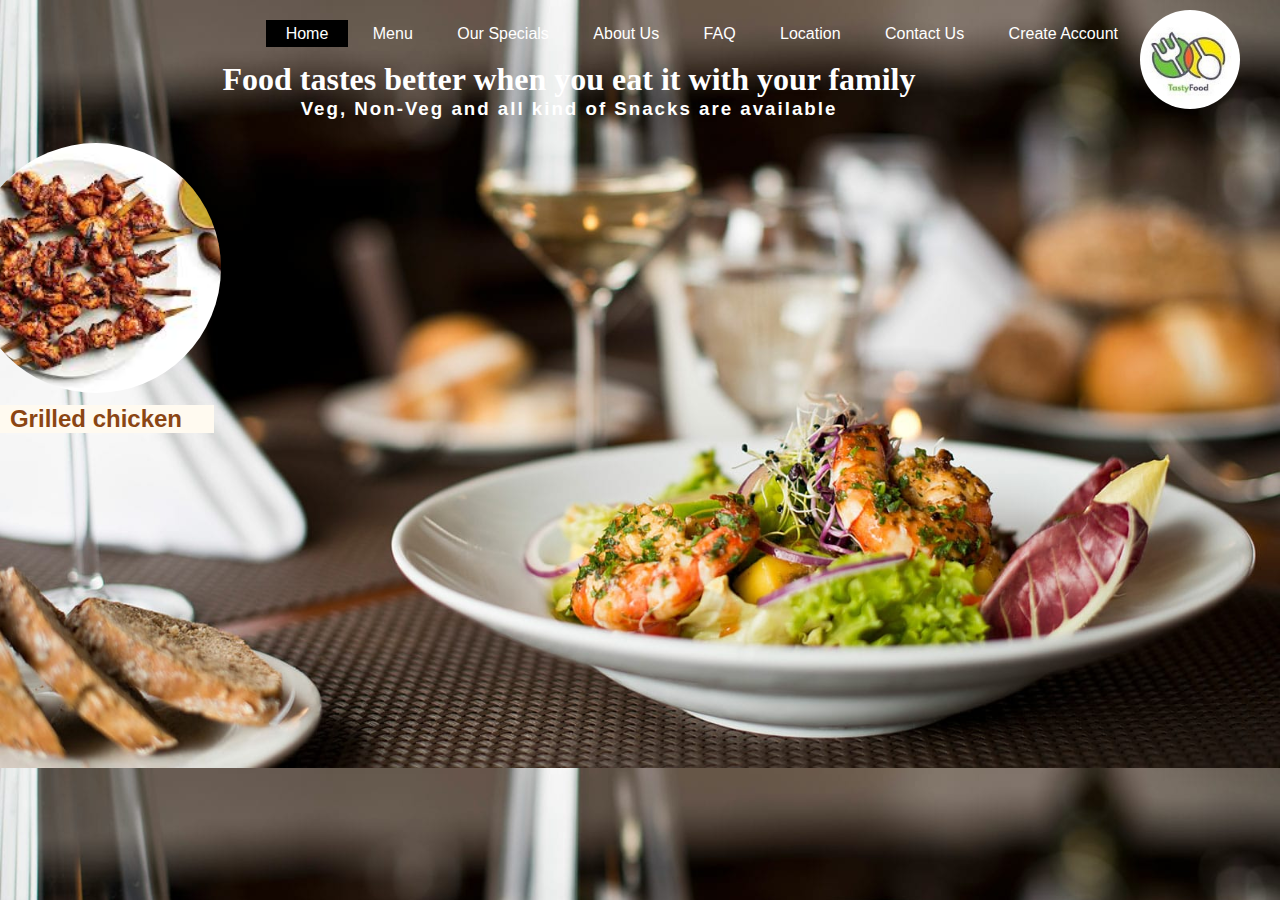
<file: MTD PROJECT/index.html>
<!DOCTYPE html>
<html>
<head>
	<title>Food</title>
	<link rel="stylesheet" type="text/css" href="style.css">
</head>
<body>
	<nav>
		<div class="main">
			<div class="logo">
				<a href="index.html">
				<img src="download.jpg">
				</a>
			</div>
			<div class="menu">
				<ul>
					<li class="active"><a href="">Home</a></li>
					<li ><a href="menutable.html"> Menu</a></li>
					<li><a href="menu.html">Our Specials</a></li>
					<li><a href="about1.html">About Us</a></li>
					<li><a href="faq.html">FAQ</a></li>
					<li><a href="location.html">Location</a></li>
					<li><a href="Contact Us.html">Contact Us</a></li>
					<li><a href="Create Account.html">Create Account</a></li>
				</ul>
			</div>
		</div>
	</nav>

		<showcase>
        <div class="container">
        	<br>
            <h1>Food tastes better when you eat it with your family</h1>
            <h3>Veg, Non-Veg and all kind of Snacks are available</h3>
            <br>
            <div ID="keyCHANGE">
            <div class="category">
                <div class="thai">
                    <img src="thai1.jpg" alt="">
                    <h4>Thai special</h4>
                </div>
                <div class="snacks">
                    <img src="snacks.jpg" alt="">
                    <h4>Evening Snacks</h4>
                </div>
                <div class="grill">
                    <img src="grill.jpg" alt="">
                    <h4> Grilled chicken</h4>
                </div>
            </div>
        </div>
        <br>
        
    </showcase>

		
	
</body>
</html>
</file>
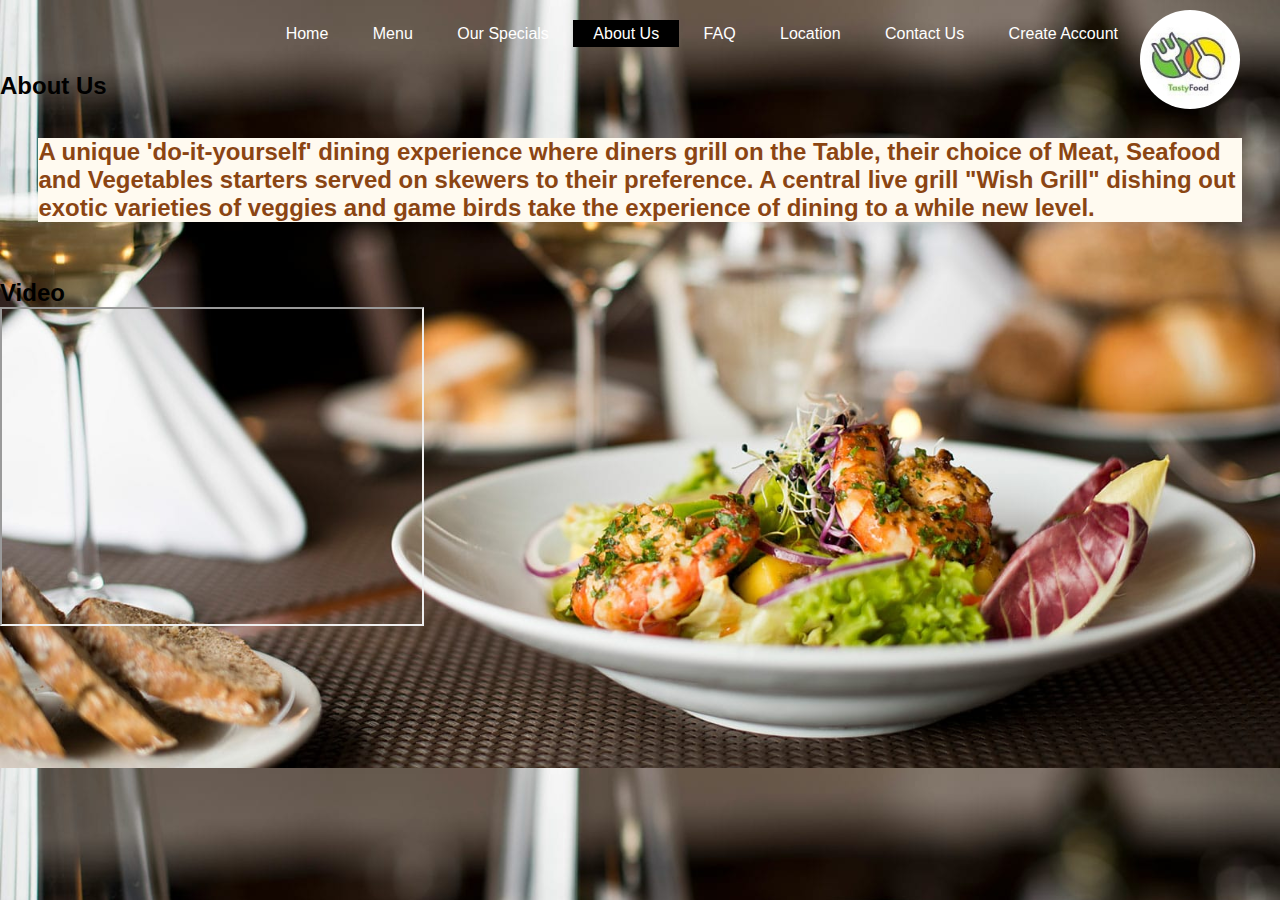
<file: MTD PROJECT/about1.html>
<!DOCTYPE html>

<html>

<head>
  <title>ABOUT US</title>
  <link rel="stylesheet" type="text/css" href="style.css">
</head>

<body>
	 <nav>
        <div class="main">
            <div class="logo">
                <a href="index.html">
                <img src="download.jpg">
                </a>
            </div>
            <div class="menu">
                <ul>
                    <li ><a href="index.html">Home</a></li>
                    <li ><a href="menutable.html"> Menu</a></li>
                    <li><a href="menu.html">Our Specials</a></li>
                    <li class="active"><a href="">About Us</a></li>
                    <li><a href="faq.html">FAQ</a></li>
                    <li><a href="location.html">Location</a></li>
                    <li><a href="Contact Us.html">Contact Us</a></li>
                    <li><a href="Create Account.html">Create Account</a></li>
                </ul>
            </div>
        </div>
    </nav>
    <br>
    <br>
    <br>
    <br>

  
    <h2> About Us </h2>
   
<h4>A unique 'do-it-yourself' dining experience where diners grill on the Table, their choice of Meat, Seafood and Vegetables starters served on skewers to their preference. A central live grill "Wish Grill" dishing out exotic varieties of veggies and game birds take the experience of dining to a while new level.
</h4>
</div>
  <br>
  
<h2>Video</h2>
  <iframe width="420" height="315" src="https://www.youtube.com/embed/tgbNymZ7vqY">
  </iframe>
  

</body>

</html>
</file>
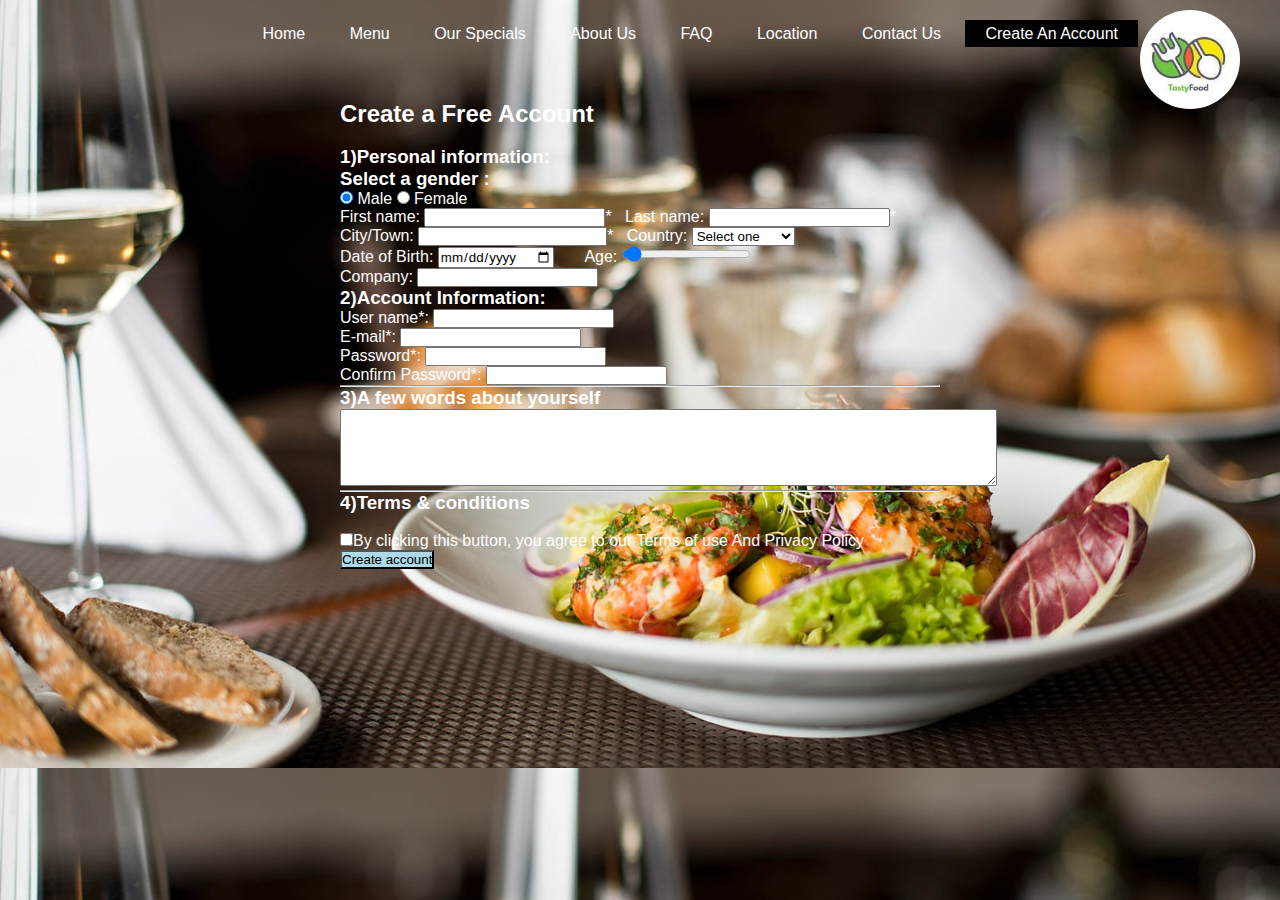
<file: MTD PROJECT/Create Account.html>
<!DOCTYPE html>
<html lang="en">

<head>
	<meta charset="UTF-8">
	<link rel="stylesheet" type="text/css" href="style.css">
	 <style>
		form{
  font-size: 16px;
  cursor: pointer;
  text-align: left;
  width:600px;
	height: 400px;
	margin-left: 20%;
	margin-right: 20%;
	margin-top: 10%;
	   padding: 100px 28px;
	   color:#fff;
}

</style>
</head>

<body>
	<nav>
		<div class="main">
			<div class="logo">
				<a href="index.html">
				<img src="download.jpg" >
				</a>
			</div>
			<div class="menu">
				<ul>
					<li ><a href="index.html">Home</a></li>
					<li ><a href="menutable.html"> Menu</a></li>
                    <li><a href="menu.html">Our Specials</a></li>
					<li><a href="about1.html">About Us</a></li>
					<li><a href="faq.html">FAQ</a></li>
					<li><a href="location.html">Location</a></li>
					<li><a href="Contact Us.html">Contact Us</a></li>
					<li class="active"><a href="">Create An Account </a></li>
				</ul>
			</div>
		</div>
		</nav>
      <div>
    <form action="FORM_reply.html" method="get" style="width:600px;margin:auto">
		<h2>Create a Free Account </h2>
		<br>
    	 <h3> 1)Personal information: </h3>
     <h3>Select a gender : </h3>
			<input type="radio" name="Gender" value="M" checked id="Male">
			<label for="Male">Male</label>
			<input type="radio" name="Gender" value="F" id="Female">
			<label for="Female">Female</label><br>
			 First name: 
			<input type="text" name="First name" maxlength="50" required size="20">*
		  &nbsp;
			Last name:
			<input type="text" name="Lastname" maxlength="50" required size="20">*
			<br>
			City/Town:                    
			<input type="text" name="city" maxlength="50" required size="21">*
			&nbsp;
			Country:
			<select name="country" required>
				<option value="" selected>Select one</option>
				<option value="1">Canada</option>
				<option value="2">United States</option>
				<option value="3">India</option>
			</select>
			<br>
            
			Date of Birth:
            <input type="date" id="dob" name="Date of Birth">
            &nbsp;
            &nbsp;
            &nbsp;
           Age:
            <input type="range" name="weight" id="range_weight" value="5" min="1" max="100" oninput="range_weight_disp.value = range_weight.value">
   <output  id="range_weight_disp"></output>
   <br>
   Company: <input type= "Text" name = "Company required">

   <h3>2)Account Information:</h3>
 
 User name*: <input type= "text" name = "Username" required>
<br>

 E-mail*: <input type= "email" name = "email" required>
 <br>
 
 Password*: <input type= "password" name = "password" required>
 <br>
Confirm Password*: <input type= "password" name = "ConfirmPassword" required>
<br>
<hr>

    	<h3>3)A few words about yourself</h3>
  

<textarea name ="message" rows = "5" cols ="80"> </textarea>
<br>
<hr>
 
    	 <h3>4)Terms & conditions</h3>

<br>
 <input type="checkbox">By clicking this button, you agree to our Terms of use And Privacy Policy
   <br>
   <input type="submit" value ="Create account" style="background-color:Lightblue">
    <br>
   
   


            

		<!--The language checkbox fields------------------------->
		
	
		

		<!--The login info fields-------------------------------->
		
			
		<!--Submit button-->
		

	</form>
</div>
	
	


</body>

</html>
</file>
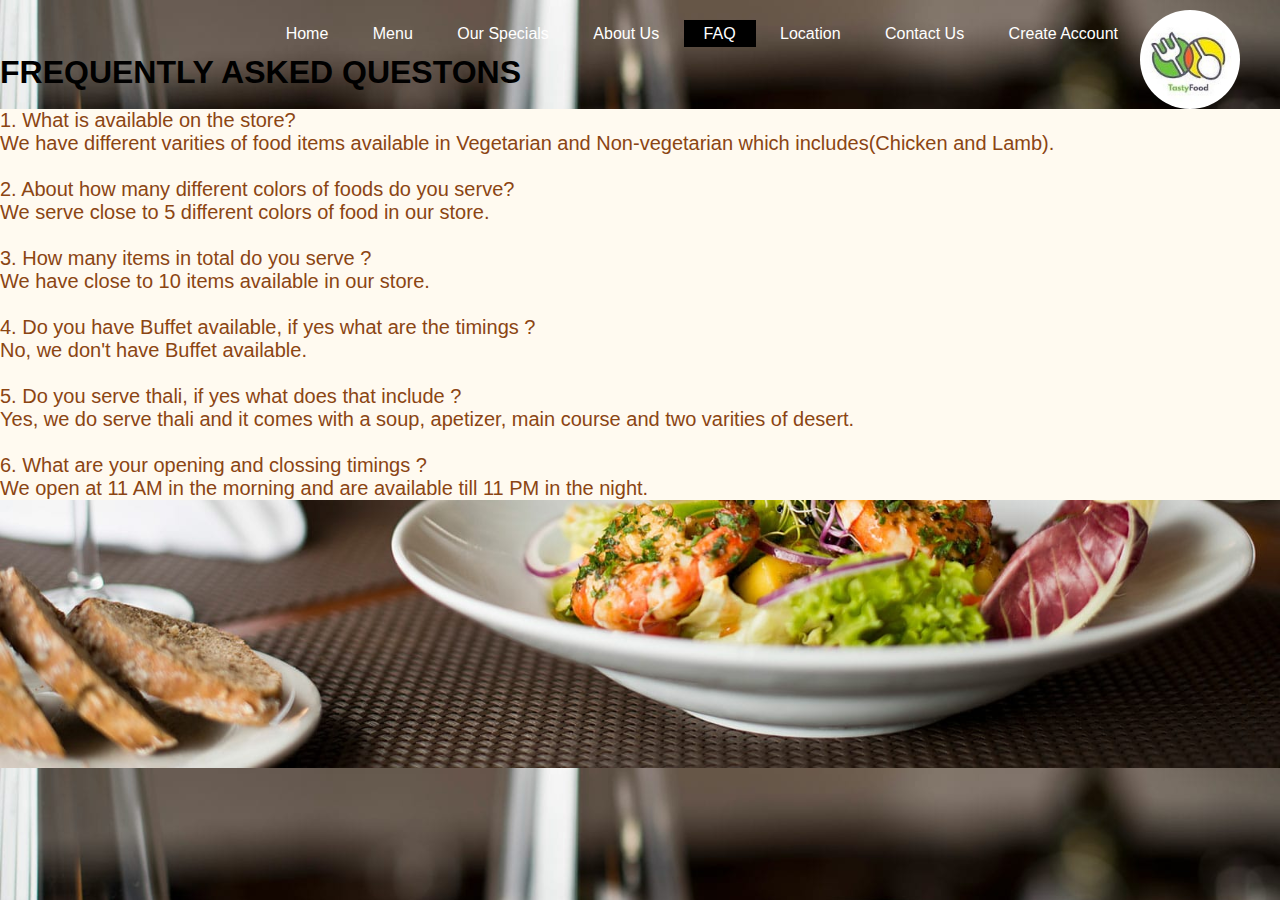
<file: MTD PROJECT/faq.html>
<!DOCTYPE html>
<html>
<head>
	<title>FAQ</title>
	<link rel="stylesheet" type="text/css" href="style.css">
</head>
<body>
	<nav>
		<div class="main">
			<div class="logo">
				<a href="index.html">
				<img src="download.jpg">
				</a>
			</div>
			<div class="menu">
				<ul>
					<li ><a href="index.html">Home</a></li>
					<li ><a href="menutable.html"> Menu</a></li>
					<li><a href="menu.html">Our Specials</a></li>
					<li><a href="about1.html">About Us</a></li>
					<li class="active"><a href="">FAQ</a></li>
					<li><a href="location.html">Location</a></li>
					<li><a href="Contact Us.html">Contact Us</a></li>
					<li><a href="Create Account.html">Create Account</a></li>
				</ul>
			</div>
		</div>
	</nav>
	<br>
	<br>
	<br>
<h1>FREQUENTLY ASKED QUESTONS</h1>
<br>
<div class="shi"
	<h3>1. What is available on the store?<br>


We have different varities of food items available in Vegetarian and Non-vegetarian which includes(Chicken and Lamb).<br>
<br>


2. About how many different colors of foods do you serve?<br>

We serve close to 5 different colors of food in our store.<br>
<br>

3. How many items in total do you serve ?<br>

We have close to 10 items available in our store.<br>
<br>

4. Do you have Buffet available, if yes what are the timings ?<br>

No, we don't have Buffet available.<br>
<br>

5. Do you serve thali, if yes what does that include ?<br>

Yes, we do serve thali and it comes with a soup, apetizer, main course and two varities of desert.<br>
<br>

6. What are your opening and clossing timings ?<br>

We open at 11 AM in the morning and are available till 11 PM in the night.<br>
</h3>
</div>
</body>
</file>
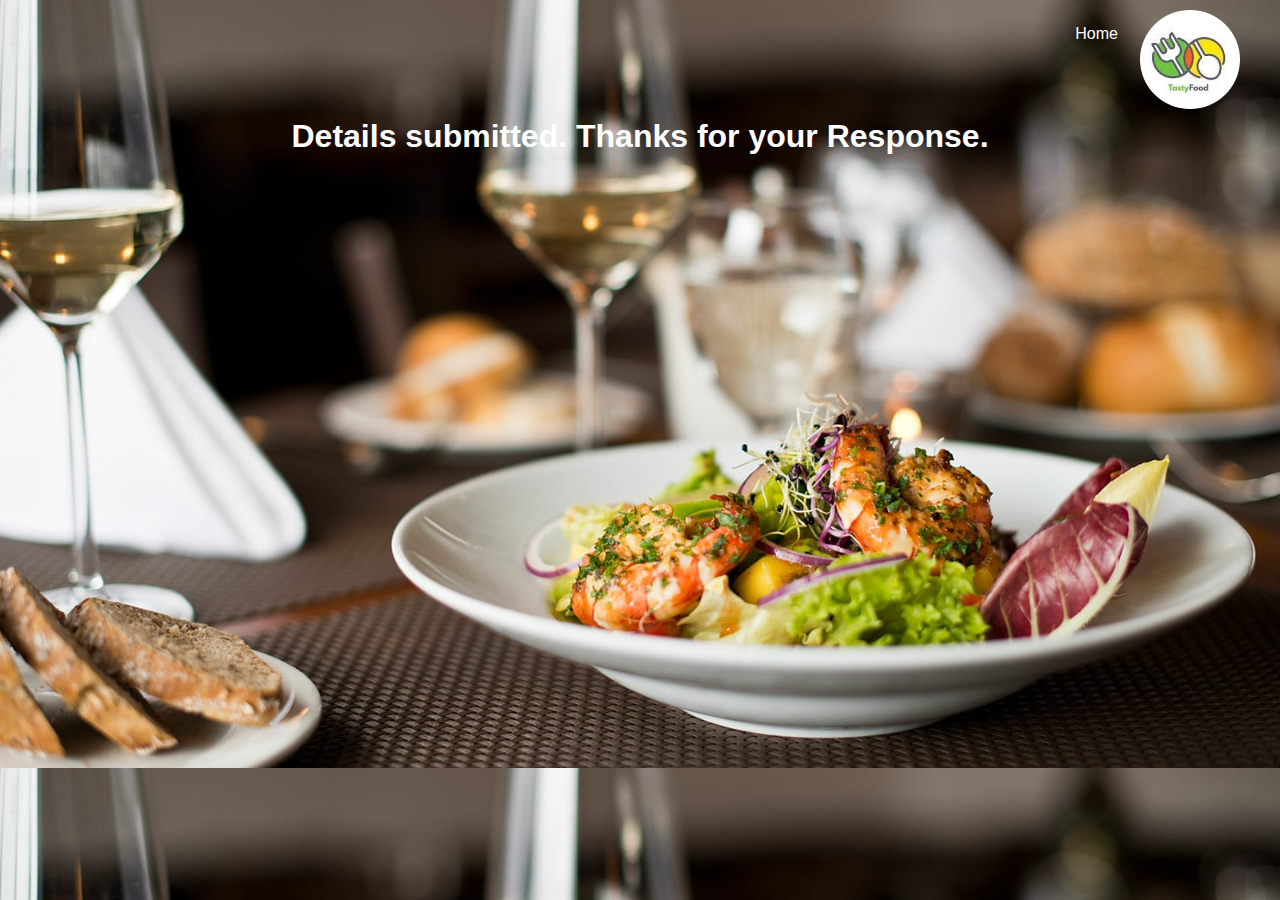
<file: MTD PROJECT/FORM_reply.html>
<!DOCTYPE html>

<!DOCTYPE html>
<html>
<head>
	<title>Query Submission Response</title>
	<link rel="stylesheet" type="text/css" href="style.css">
</head>
<body>

	<div class="main">
   <div class="logo">
       <a href="index.html">
				<img src="download.jpg">
				</a>
      </div>
	<div class="menu">
	<ul>
          <li ><a href="index.html">Home</a></li>
      </ul>
  </div>
  </div>
  <br>

	<h1 id="sru"> Details submitted.
	Thanks for your Response.</h1>




</body>
</html>
</file>
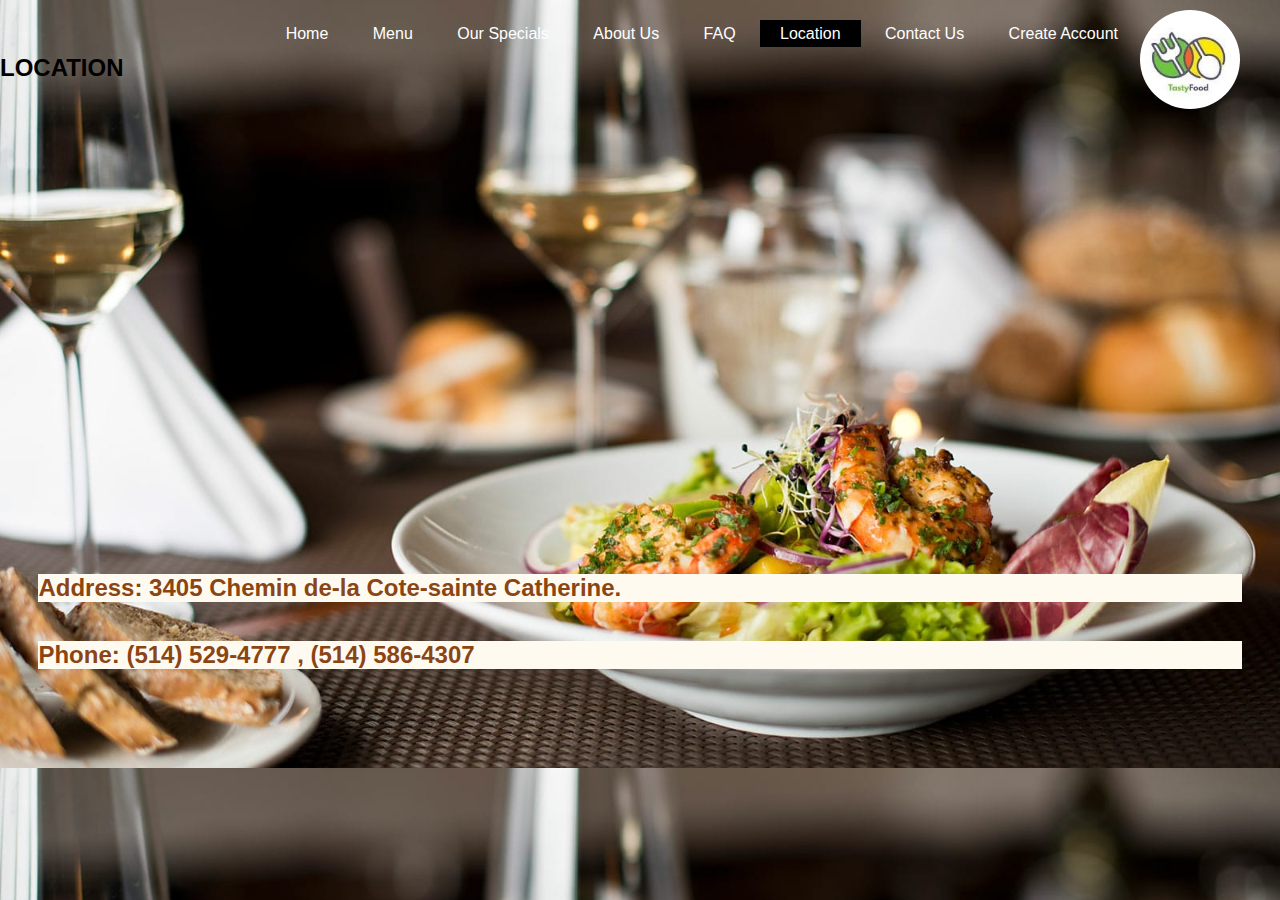
<file: MTD PROJECT/location.html>
<!DOCTYPE html>
<html>
<head>
	<title>
		
	</title>
	<link rel="stylesheet" type="text/css" href="style.css">
</head>
<body>
	<nav>
		<div class="main">
			<div class="logo">
				<a href="index.html">
				<img src="download.jpg" alt="logo">
				</a>
			</div>
			<div class="menu">
				<ul>
					<li><a href="index.html">Home</a></li>
					<li ><a href="menutable.html"> Menu</a></li>
					<li><a href="menu.html">Our Specials</a></li>
					<li><a href="about1.html">About Us</a></li>
					<li><a href="faq.html">FAQ</a></li>
                    <li class="active"><a href="">Location</a></li>
					<li><a href="Contact Us.html">Contact Us</a></li>
					<li><a href="Create Account.html">Create Account</a></li>
				</ul>
			</div>
		</div>
		<br>
		<br>
		<br>
		<div>
<h2> LOCATION</h2>
<iframe src="https://www.google.com/maps/embed?pb=!1m18!1m12!1m3!1d2796.5051364354313!2d-73.62877338492673!3d45.49990913908172!2m3!1f0!2f0!3f0!3m2!1i1024!2i768!4f13.1!3m3!1m2!1s0x4cc919eea78e1df3%3A0xd2fa20d3d679191c!2s3405%20Chemin%20de%20la%20C%C3%B4te-Sainte-Catherine%2C%20Montr%C3%A9al%2C%20QC%20H3T%201C7!5e0!3m2!1sen!2sca!4v1597694630134!5m2!1sen!2sca" width="600" height="450" frameborder="0" style="border:0;" allowfullscreen="" aria-hidden="false" tabindex="0"></iframe>
<h4>Address: 3405 Chemin de-la Cote-sainte Catherine.</h4>
<h4>Phone: (514) 529-4777 , (514) 586-4307</h4>
</div>
	</nav>

</body>
</html>
</file>
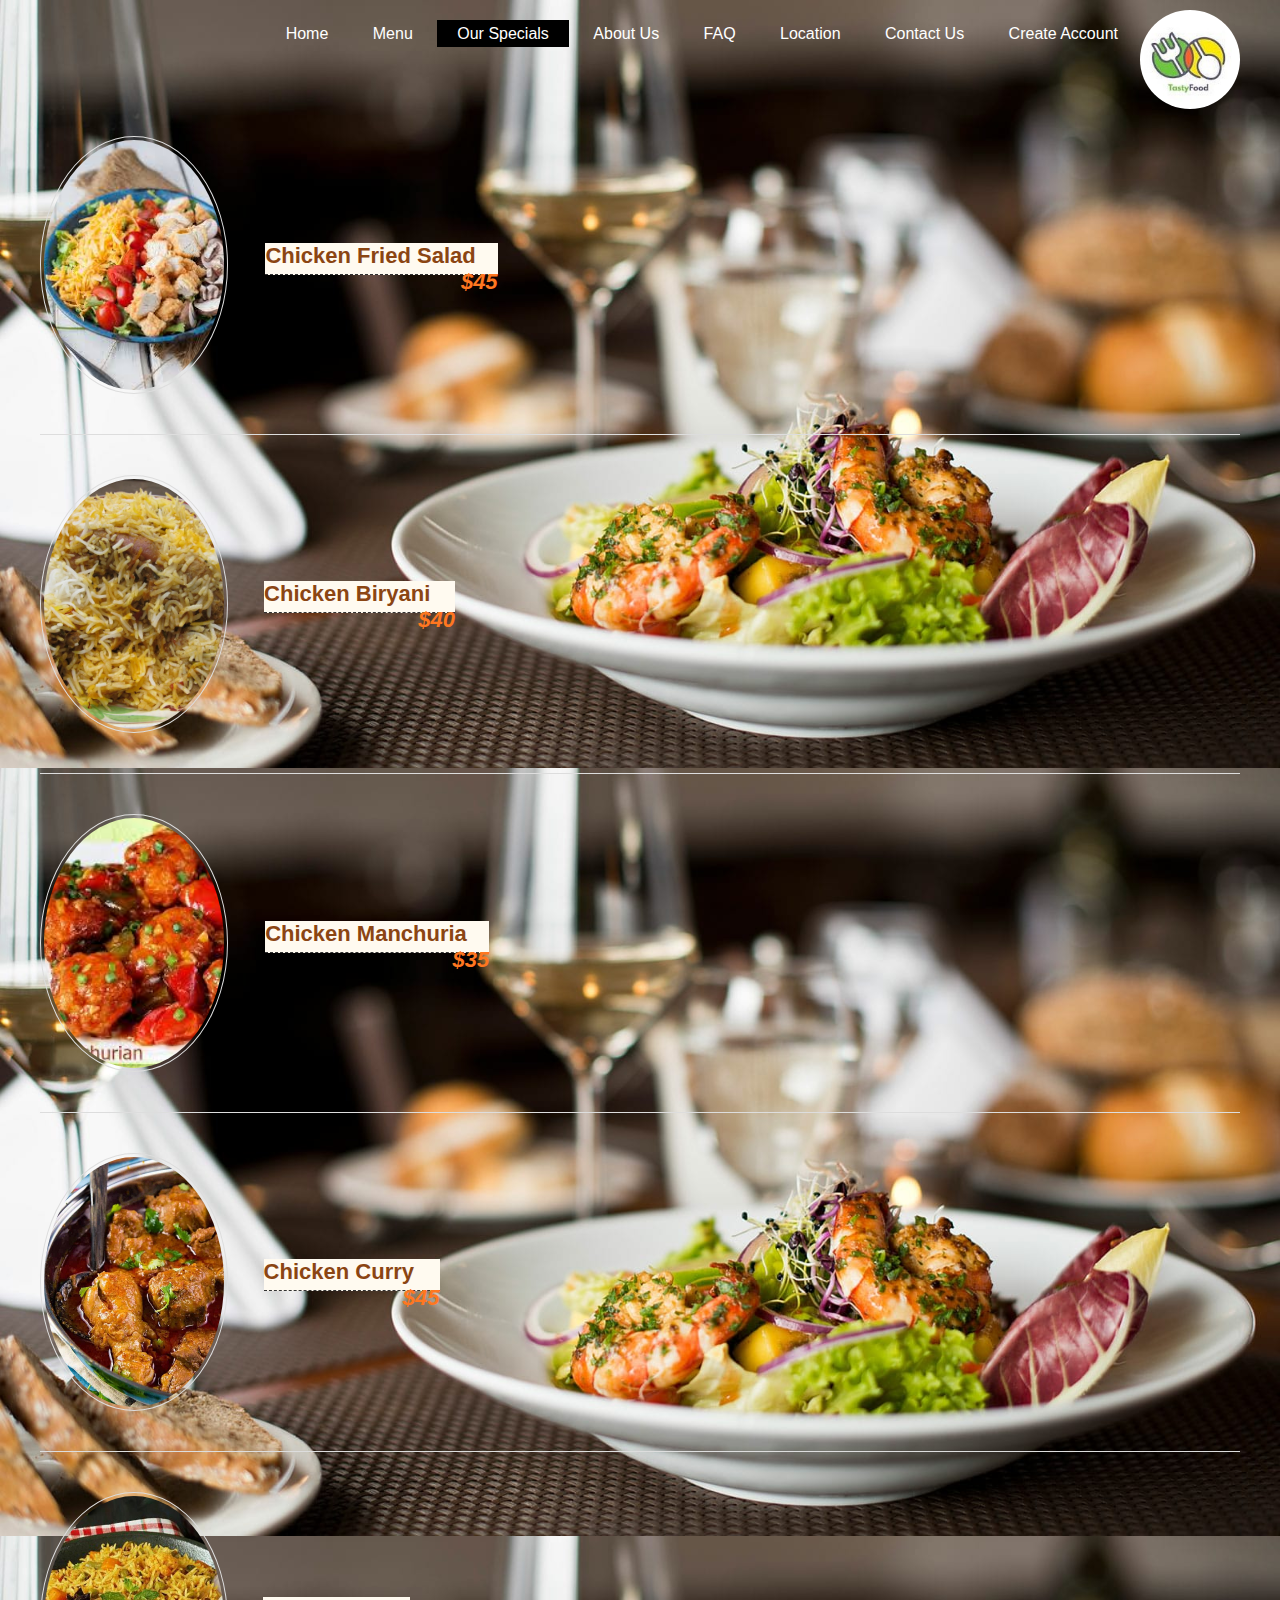
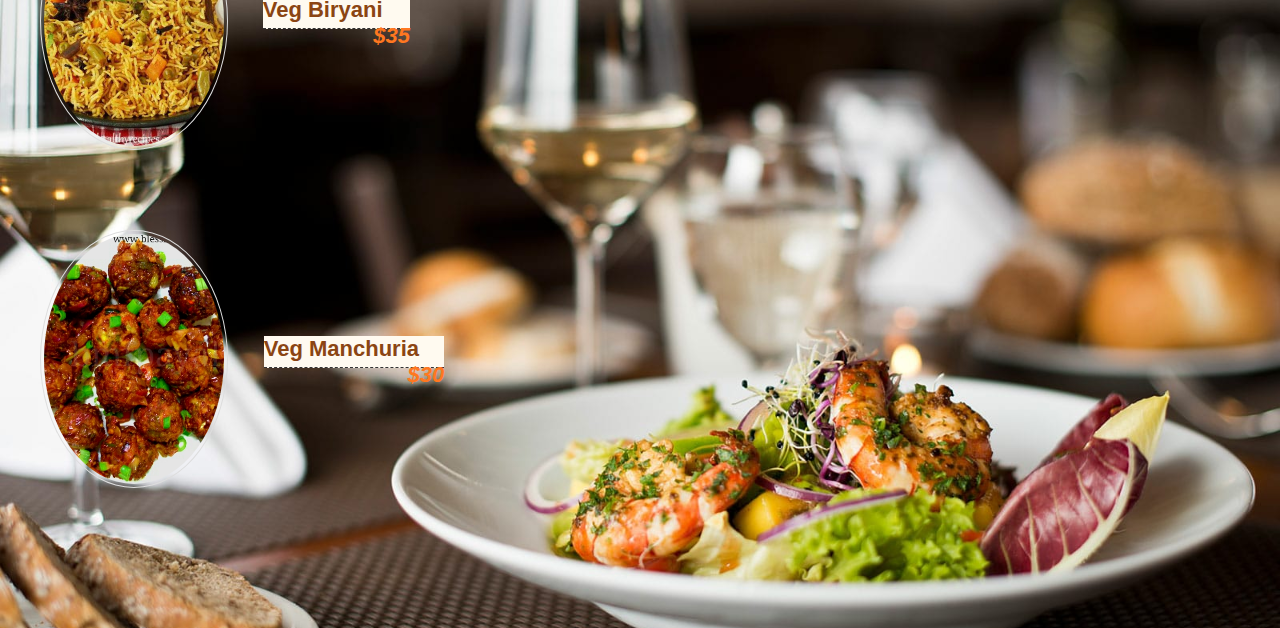
<file: MTD PROJECT/menu.html>
<!DOCTYPE html>
<html>
<head>
    <title>Our Specials</title>
    <link rel="stylesheet" type="text/css" href="style.css">
    <meta name="viewport" content="width=device-width, initial-scale=1.0">
</head>
<body>
    <nav>
        <div class="main">
            <div class="logo">
                <a href="index.html">
                <img src="download.jpg">
                </a>
            </div>
            <div class="menu">
                <ul>
                    <li ><a href="index.html">Home</a></li>
                    <li ><a href="menutable.html"> Menu</a></li>
                    <li class="active"><a href="">Our Specials</a></li>
                    <li><a href="about1.html">About Us</a></li>
                    <li><a href="faq.html">FAQ</a></li>
                    <li><a href="location.html">Location</a></li>
                    <li><a href="Contact Us.html">Contact Us</a></li>
                    <li><a href="Create Account.html">Create Account</a></li>
                </ul>
            </div>
        </div>
    </nav>
<br>
<br>
<div class="wrapper">
        
        <div class="menu">
            <div class="menu1">
                <img src="images/menu1.jpg" alt="">
                <div class="menu-content">
                    <h4>chicken fried salad <span>$45</span></h4>
                    
                </div>
            </div>
            <div class="menu1">
                <img src="images/biryani.jpg" alt="">
                <div class="menu-content">
                    <h4>chicken biryani <span>$40</span></h4>
                </div>
            </div>
            <div class="menu1">
                <img src="images/manchuria.jpg" alt="">
                <div class="menu-content">
                    <h4>Chicken Manchuria <span>$35</span></h4>
                </div>
            </div>
            <div class="menu1">
                <img src="images/curry.jpg" alt="">
                <div class="menu-content">
                    <h4>chicken curry<span>$45</span></h4>
                </div>
            </div>
            
            <div class="menu1">
                <img src="images/veg.jpg" alt="">
                <div class="menu-content">
                    <h4>veg Biryani<span>$35</span></h4>
                </div>
            </div>
            <div class="menu1">
                <img src="images/vegm.jpg" alt="">
                <div class="menu-content">
                    <h4>Veg Manchuria<span>$30</span></h4>
                </div>
            </div>
        </div>
    </div>
    </body>
    </html>
</file>
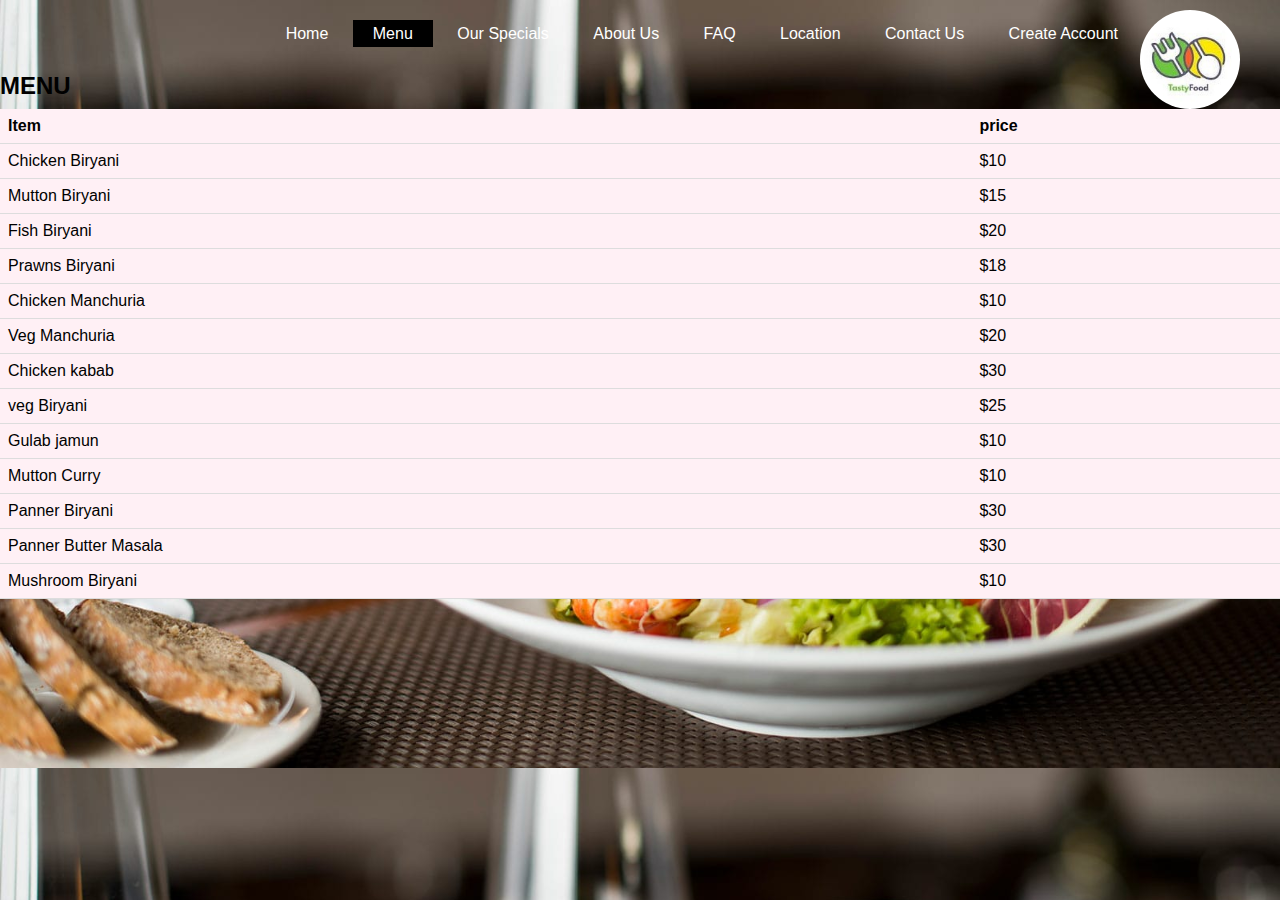
<file: MTD PROJECT/menutable.html>
<!DOCTYPE html>
<html>
<head>
  <title>Menu</title>
    <link rel="stylesheet" type="text/css" href="style.css">
    <meta name="viewport" content="width=device-width, initial-scale=1.0">
</head>
<body>
    <nav>
        <div class="main">
            <div class="logo">
                <a href="index.html">
                <img src="download.jpg">
                </a>
            </div>
            <div class="menu">
                <ul>
                    <li ><a href="index.html">Home</a></li>
                    <li class="active"><a href=""> Menu</a></li>
                    <li ><a href="menu.html">Our Specials</a></li>
                    <li><a href="about1.html">About Us</a></li>
                    <li><a href="faq.html">FAQ</a></li>
                     <li><a href="location.html">Location</a></li>
                    <li><a href="Contact Us.html">Contact Us</a></li>
                    <li><a href="Create Account.html">Create Account</a></li>
                </ul>
            </div>
        </div>
    </nav>
    <br>
    <br>
    <br>
     <br>
   
    

<h2>MENU</h2>

<table id="t01">
  <tr>
    <th>Item</th>
    <th>price</th> 
    
  </tr>
  <tr>
    <td>Chicken Biryani</td>
    <td>$10</td>
    
  </tr>
  <tr>
    <td>Mutton Biryani</td>
    <td>$15</td>
    
  </tr>
  <tr>
    <td>Fish Biryani</td>
    <td>$20</td>
    
  </tr>
  <tr>
    <td>Prawns Biryani</td>
    <td>$18</td>
    
  </tr>
  <tr>
    <td>Chicken Manchuria</td>
    <td>$10</td>
    
  </tr>
   <tr>
    <td>Veg Manchuria</td>
    <td>$20</td>
    
  </tr>
   <tr>
    <td>Chicken kabab</td>
    <td>$30</td>
    
  </tr>
   <tr>
    <td>veg Biryani</td>
    <td>$25</td>
    
  </tr>
   <tr>
    <td>Gulab jamun</td>
    <td>$10</td>
    
  </tr>
   <tr>
    <td>Mutton Curry</td>
    <td>$10</td>
    
  </tr>
   <tr>
    <td>Panner Biryani</td>
    <td>$30</td>
    
  </tr>
   <tr>
    <td>Panner Butter Masala</td>
    <td>$30</td>
    
  </tr>
   <tr>
    <td>Mushroom Biryani</td>
    <td>$10</td>
    
  </tr>
</table>
<br>
</body>
</html>
</file>
<file: MTD PROJECT/style.css>
* {
	margin:0;
	padding: 0;
	font-family: arial;
}

body{

	background-image: url(biryani1.jpeg);
	background-size: 100%;
}

.main {
	max-width: 1200px;
	margin: auto;
}

.logo img {
	float: right;
	width: 100px;
	height: auto;
	margin-top: 10px;
	margin-left: 2px;
}

.menu ul{
	float: right;
	list-style-type: none;
	margin-top: 25px;
}

.menu ul li {
	display: inline-block;
}

.menu ul li a {
	text-decoration: none;
	color: #fff;
	padding: 5px 20px;
}

.main ul li a:hover {
	background-color:#000;
	color: #fff;
}

.main ul li.active a {
	background-color:#000;
	color: #fff;
}


.question{
	width:600px;
	height: 1600px;
	margin-left: 20%;
	margin-right: 20%;
	margin-top: 5%;
	   padding: 100px 28px;
	   color:#fff;

}


.questionsss{
   padding: 14px 28px;
  font-size: 16px;
  cursor: pointer;
  text-align: left;

}

#one{
	text-align:left;
	float: left;
	font-family:Times NewRoman;
	font-size:X-large;
	margin-left: 2%;
	margin-right: 60%;
	margin-top: 5%;
	margin-bottom: 7%;
}
#h3{
	text-align:left;
	float: left;
	font-family:Times NewRoman;
	font-size:X-large;
	margin-left: 2%;
	margin-right: 60%;
	margin-top: 3%;
	margin-bottom: 0%;
}

#subject{
	width: 450px;
	height:800px;
}
.account{
  border: 15px solid #b6c2b7;
   padding: 14px 28px;
  font-size: 16px;
  cursor: pointer;
  text-align: left;
}

.wrapper{
  width:1200px;
  margin:100px auto;
  color:#fff;
}



.menu1{
  margin-bottom:40px;
  padding-bottom:40px;
  border-bottom:1px solid #ddd;
}
.menu1:nth-child(5), .menu1:nth-child(6){
  border-bottom:0;
}
.menu1{
  display:flex;
  flex-direction:row;
  align-items:center;
}
.menu1:hover img{
  border-radius:0;
}
.menu1 img{
  max-width:180px;
  margin-right:30px;
  border-radius:50%;
  border:1px solid #ddd;
  padding:3px;
  transition:.5s;
}
.menu1 h4{
  text-transform:capitalize;
  font-size:22px;
  border-bottom:1px dashed #333;
  margin-bottom:5px;
  padding-bottom:5px;
}
.menu1 h4 span{
  float:right;
  color:#ff7720;
  font-style:italic;
}
#name{
color:#fff;
float:left;
margin-top:200px;
}
p{
	color: #fff;
	font-size: 60px;
	margin-left:2000px;
}
showcase h1{
    color: #fff;
    font-family: cursive;
    text-align: center;
}

showcase h3{
    color: #fff;
    text-align: center;
    letter-spacing: 2px;
}
.category{
    color: #fff;
    margin-top: 5%;
    display: flex;
    text-align: center;
    font-family: cursive;
    float: right;
}
img{
   border-radius: 50%;
    width:  250px;
    height: 250px;
    object-fit: cover;
   text-align: center;
}
.snacks, .grill{
    padding-left: 1rem;
}
h4{
    font-size: 1.5rem; 
    margin: 3%;
    color:#8B4513;
    background-color: #FFFAF0;
}
.container{
    width: 70%;
    margin: auto;
    overflow: hidden;
    margin-top: 1%;
}
.btn{
    background-color: gold;
    padding: 1rem;
    border: none;
    border-radius: 8px;
    margin-left: 45%;
}
.active{
    color: gold;
}
#sru
{
	color:#fff;
	text-align: center;
	margin-top: 100px;
}
.shi{
	
	float: center;
  font-size: 20px;
  color:#8B4513;
  background-color: #FFFAF0
}
table {
  border-collapse: collapse;
  width: 100%;
}

th, td {
  padding: 8px;
  text-align: left;
  border-bottom: 1px solid #ddd;
  background-color: #FFF0F5;
}

tr:hover {background-color:#90EE90;}
#keyCHANGE{
  width: 100px;
  height:100px;
  position: fixed;
  animation: moveMyImg 5s infinite;
}
@keyframes moveMyImg{
  0%  { right:50px;}
  25%  {right:200px;} 
  75%  {right:50px;}
  100% { right:100px; }
  }
}
</file>
